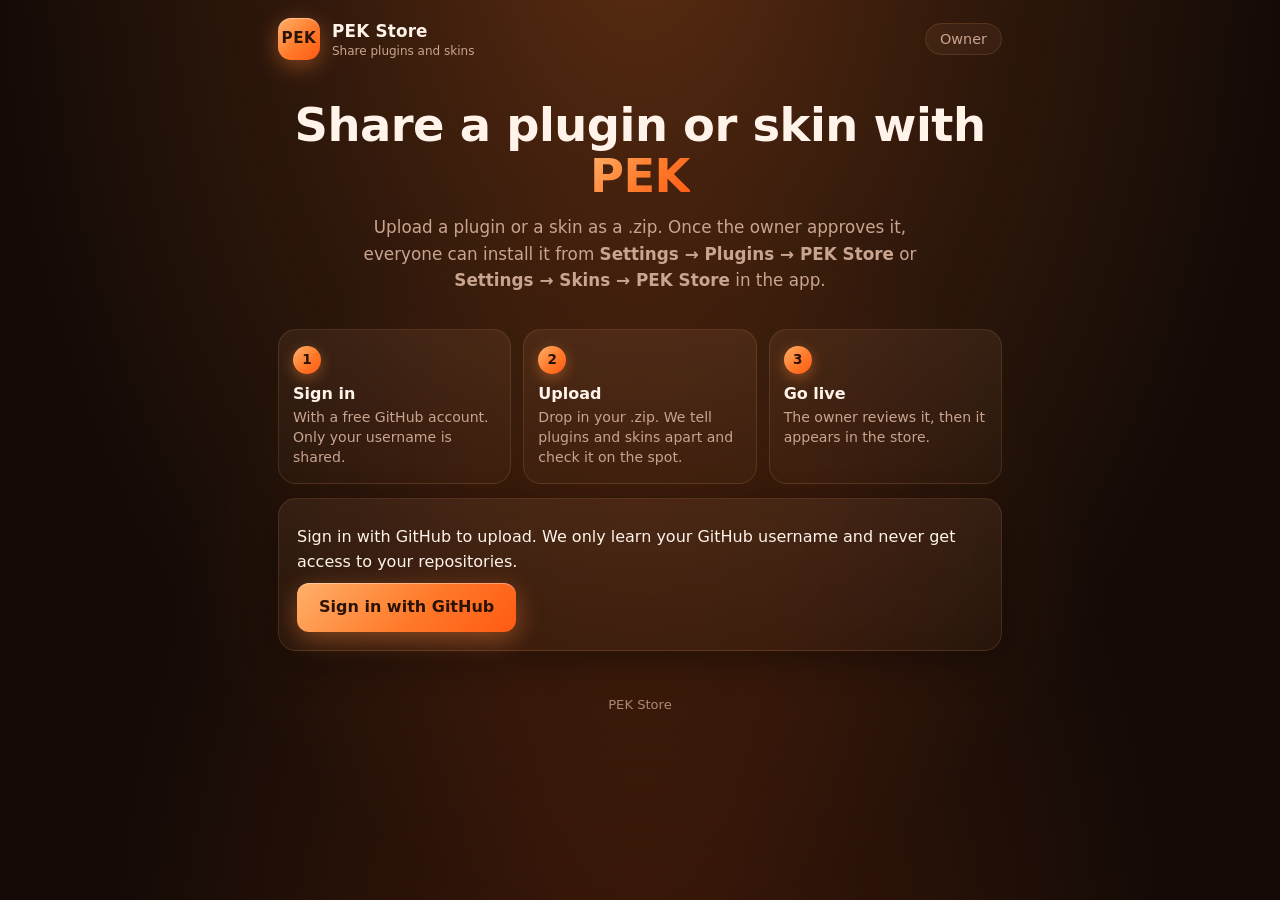
<file: index.html>
<!doctype html>
<html lang="en"><head>
<meta charset="utf-8"><meta name="viewport" content="width=device-width, initial-scale=1">
<meta name="theme-color" content="#140b07">
<title>Share a plugin or skin | PEK Store</title><link rel="stylesheet" href="style.css?v=3">
<link rel="icon" href="data:image/svg+xml,%3Csvg xmlns='http://www.w3.org/2000/svg' viewBox='0 0 64 64'%3E%3Crect width='64' height='64' rx='16' fill='%23ff7a2a'/%3E%3Ctext x='32' y='42' font-size='26' font-weight='900' text-anchor='middle' fill='%232a1205' font-family='sans-serif'%3EPEK%3C/text%3E%3C/svg%3E">
</head><body>
<header class="site-head">
  <a class="brand" href="./"><span class="logo">PEK</span><span><b>PEK Store</b><small>Share plugins and skins</small></span></a>
  <nav class="nav"><a href="owner.html">Owner</a></nav>
</header>
<main>
  <section class="hero">
    <h1>Share a plugin or skin with <span class="grad">PEK</span></h1>
    <p>Upload a plugin or a skin as a .zip. Once the owner approves it, everyone can install it from <b>Settings &rarr; Plugins &rarr; PEK Store</b> or <b>Settings &rarr; Skins &rarr; PEK Store</b> in the app.</p>
  </section>
  <section class="steps">
    <div class="step"><i>1</i><b>Sign in</b><span>With a free GitHub account. Only your username is shared.</span></div>
    <div class="step"><i>2</i><b>Upload</b><span>Drop in your .zip. We tell plugins and skins apart and check it on the spot.</span></div>
    <div class="step"><i>3</i><b>Go live</b><span>The owner reviews it, then it appears in the store.</span></div>
  </section>
  <div id="app"></div>
  <p class="foot">PEK Store</p>
</main>
<script src="config.js?v=3"></script><script src="plugin_zip.js?v=3"></script><script src="common.js?v=3"></script><script src="upload.js?v=3"></script>
</body></html>
</file>
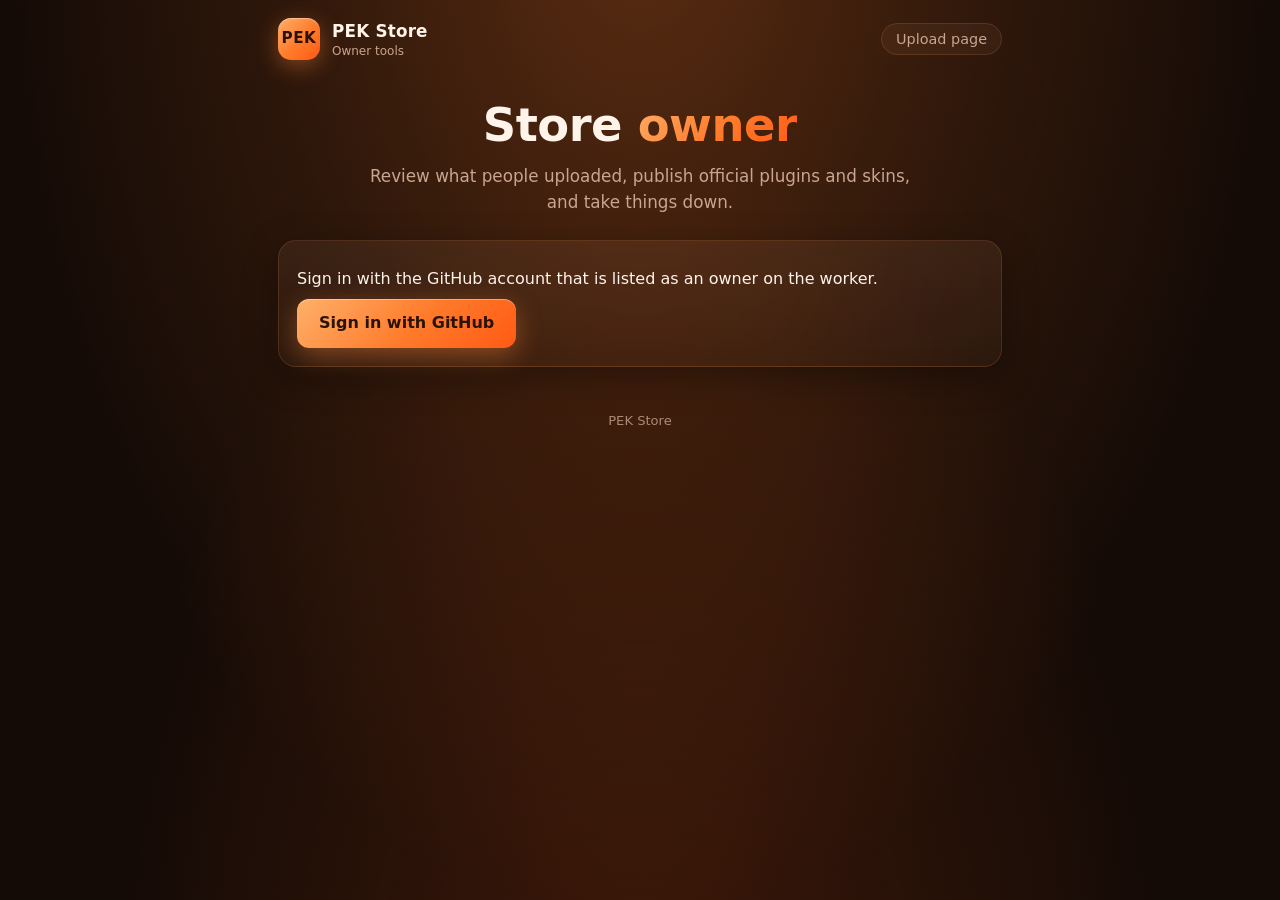
<file: owner.html>
<!doctype html>
<html lang="en"><head>
<meta charset="utf-8"><meta name="viewport" content="width=device-width, initial-scale=1">
<meta name="theme-color" content="#140b07">
<title>Owner | PEK Store</title><link rel="stylesheet" href="style.css?v=3">
<link rel="icon" href="data:image/svg+xml,%3Csvg xmlns='http://www.w3.org/2000/svg' viewBox='0 0 64 64'%3E%3Crect width='64' height='64' rx='16' fill='%23ff7a2a'/%3E%3Ctext x='32' y='42' font-size='26' font-weight='900' text-anchor='middle' fill='%232a1205' font-family='sans-serif'%3EPEK%3C/text%3E%3C/svg%3E">
</head><body>
<header class="site-head">
  <a class="brand" href="owner.html"><span class="logo">PEK</span><span><b>PEK Store</b><small>Owner tools</small></span></a>
  <nav class="nav"><a href="./">Upload page</a></nav>
</header>
<main>
  <section class="hero">
    <h1>Store <span class="grad">owner</span></h1>
    <p>Review what people uploaded, publish official plugins and skins, and take things down.</p>
  </section>
  <div id="app"></div>
  <p class="foot">PEK Store</p>
</main>
<script src="config.js?v=3"></script><script src="plugin_zip.js?v=3"></script><script src="common.js?v=3"></script><script src="owner.js?v=3"></script>
</body></html>
</file>
<file: style.css>
/* PEK Plugin Store: matches the app's "PEK Ember" skin (dark, radiant orange glow). */
:root {
  --bg:#140b07; --bg2:#1b0f0a; --surface:#26150d; --border:#3d2314;
  --text:#fff3ea; --muted:#c9a590; --accent:#ff8a3d; --glow:rgba(255,138,61,.40);
  --edge:rgba(255,170,110,.14); --fill:rgba(255,190,140,.06);
  --grad:linear-gradient(135deg,#ffb06a 0%,#ff7a2a 55%,#ff5a14 100%);
  --bad:#ff9a90; --good:#7bdc9a; --warn:#ffcf70; --r:18px;
}
* { box-sizing:border-box; }
html { background:var(--bg); color-scheme:dark; -webkit-text-size-adjust:100%; }
body { margin:0; min-height:100vh; color:var(--text); font:16px/1.55 system-ui,-apple-system,"Segoe UI",Roboto,sans-serif; }
body::before { content:""; position:fixed; inset:0; z-index:-1; pointer-events:none;
  background:radial-gradient(ellipse at 50% -10%,rgba(255,122,42,.30) 0%,rgba(255,122,42,.12) 38%,rgba(20,11,7,0) 72%),
             radial-gradient(ellipse at 50% 115%,rgba(255,90,20,.18) 0%,rgba(20,11,7,0) 60%); }
main { max-width:760px; margin:0 auto; padding:0 18px 72px; }
a { color:var(--accent); }
p { margin:8px 0; } .muted { color:var(--muted); }
::selection { background:rgba(255,138,61,.35); }

/* header */
.site-head { max-width:760px; margin:0 auto; padding:18px 18px 0; display:flex; align-items:center; justify-content:space-between; gap:12px; }
.brand { display:flex; align-items:center; gap:12px; text-decoration:none; color:var(--text); }
.logo { width:42px; height:42px; border-radius:13px; background:var(--grad); display:grid; place-items:center;
  font-weight:900; font-size:.95rem; letter-spacing:.5px; color:#2a1205; box-shadow:0 6px 22px var(--glow), inset 0 1px 0 rgba(255,255,255,.35); }
.brand b { font-size:1.05rem; letter-spacing:.2px; } .brand small { display:block; color:var(--muted); font-size:.75rem; margin-top:-3px; }
.nav a { font-size:.9rem; color:var(--muted); text-decoration:none; border:1px solid var(--edge); border-radius:99px; padding:7px 14px; background:var(--fill); }
.nav a:hover { color:var(--text); border-color:var(--accent); }

/* hero */
.hero { text-align:center; padding:40px 0 10px; }
.hero h1 { font-size:clamp(2rem,7vw,2.9rem); line-height:1.1; margin:0 0 12px; letter-spacing:-.5px; }
.grad { background:var(--grad); -webkit-background-clip:text; background-clip:text; color:transparent; -webkit-text-fill-color:transparent; }
.hero p { color:var(--muted); max-width:560px; margin:0 auto; font-size:1.05rem; }
h2 { font-size:1.15rem; margin:34px 0 10px; letter-spacing:.2px; }

/* steps */
.steps { display:grid; grid-template-columns:repeat(3,1fr); gap:12px; margin:26px 0 8px; }
.step { background:linear-gradient(180deg,rgba(255,190,140,.08),rgba(255,190,140,.03)); border:1px solid var(--edge); border-radius:var(--r); padding:16px 14px; }
.step i { font-style:normal; width:28px; height:28px; border-radius:50%; background:var(--grad); color:#2a1205; font-weight:800; display:grid; place-items:center; font-size:.85rem; margin-bottom:8px; box-shadow:0 4px 14px var(--glow); }
.step b { display:block; margin-bottom:2px; } .step span { color:var(--muted); font-size:.88rem; line-height:1.4; display:block; }
@media (max-width:560px) { .steps { grid-template-columns:1fr; } .step { display:grid; grid-template-columns:36px 1fr; column-gap:8px; align-items:start; } .step i { margin:0; grid-row:1 / span 2; } }

/* cards */
.card { background:linear-gradient(180deg,rgba(255,190,140,.08),rgba(255,190,140,.03)); border:1px solid var(--edge); border-radius:var(--r); padding:18px; margin:14px 0;
  box-shadow:0 10px 34px rgba(0,0,0,.35); -webkit-backdrop-filter:blur(10px); backdrop-filter:blur(10px); }
.row { display:flex; gap:14px; align-items:center; justify-content:space-between; flex-wrap:wrap; }
.ident { display:flex; align-items:center; gap:14px; min-width:0; flex:1 1 220px; } .ident > div { min-width:0; }
.avatar { flex:none; width:46px; height:46px; border-radius:14px; background:var(--grad); color:#2a1205; font-weight:900; font-size:1.2rem; display:grid; place-items:center; box-shadow:0 5px 18px var(--glow); }
.avatar.big { width:56px; height:56px; font-size:1.5rem; border-radius:16px; }
.card h2 { margin:0; }
.head { display:flex; align-items:center; gap:14px; margin-bottom:6px; }

/* buttons */
button, .btn { font:inherit; color:var(--text); background:var(--fill); border:1px solid var(--edge); border-radius:12px; padding:10px 18px; cursor:pointer; transition:transform .12s, border-color .15s, box-shadow .15s, filter .15s; }
button:hover { border-color:var(--accent); }
button.primary { color:#2a1205; font-weight:800; background:var(--grad); border:0; padding:12px 22px; box-shadow:0 8px 26px var(--glow), inset 0 1px 0 rgba(255,255,255,.35); }
button.primary:hover { transform:translateY(-1px); filter:brightness(1.07); box-shadow:0 10px 32px rgba(255,138,61,.55), inset 0 1px 0 rgba(255,255,255,.35); }
button.danger { color:var(--bad); } button.danger:hover { border-color:var(--bad); }
button:disabled { opacity:.45; cursor:default; transform:none; filter:none; }
button:focus-visible, input:focus-visible, a:focus-visible { outline:2px solid var(--accent); outline-offset:3px; }

/* messages and pills */
.msg { border-radius:14px; padding:12px 16px; margin:14px 0; border:1px solid var(--edge); background:var(--fill); }
.msg.bad { color:var(--bad); border-color:rgba(255,154,144,.5); background:rgba(255,100,90,.08); }
.msg.good { color:var(--good); border-color:rgba(123,220,154,.5); background:rgba(80,200,120,.08); }
.msg.warn { color:var(--warn); border-color:rgba(255,207,112,.5); background:rgba(255,200,90,.08); }
.msg ul { color:var(--text); }
.pill { display:inline-block; font-size:.74rem; font-weight:700; letter-spacing:.3px; border:1px solid var(--edge); border-radius:99px; padding:2px 10px; color:var(--muted); background:var(--fill); vertical-align:middle; }
.pill.pending { color:var(--warn); border-color:rgba(255,207,112,.5); } .pill.approved { color:var(--good); border-color:rgba(123,220,154,.5); }
ul { margin:8px 0; padding-left:20px; } li { margin:3px 0; } li::marker { color:var(--accent); }

/* skin colour swatches and the Plugin/Skin label */
.swatches { display:flex; gap:8px; margin:10px 0; } .sw { width:34px; height:34px; border-radius:11px; border:1px solid var(--edge); box-shadow:0 3px 10px rgba(0,0,0,.35); }
.pill.kind { color:var(--accent); border-color:rgba(255,138,61,.45); background:rgba(255,138,61,.08); }
h2 .pill { font-size:.7rem; margin-left:4px; }

/* drop zone */
.drop { text-align:center; padding:34px 18px; border:2px dashed rgba(255,138,61,.5); background:rgba(255,138,61,.06); transition:background .15s, border-color .15s, box-shadow .15s; }
.drop.over { background:rgba(255,138,61,.16); border-color:var(--accent); box-shadow:0 0 0 6px rgba(255,138,61,.12), 0 10px 34px var(--glow); }
.drop .big-icon { font-size:2.2rem; line-height:1; margin-bottom:6px; filter:drop-shadow(0 4px 12px var(--glow)); }

/* tabs */
.tabs { display:flex; gap:4px; margin:18px 0 6px; padding:5px; border-radius:16px; background:rgba(0,0,0,.28); border:1px solid var(--edge); }
.tabs button { flex:1 1 auto; border:0; background:transparent; border-radius:12px; padding:9px 8px; color:var(--muted); font-size:.9rem; white-space:nowrap; }
.tabs button[aria-selected=true] { background:var(--grad); color:#2a1205; font-weight:800; box-shadow:0 4px 16px var(--glow); }

pre { background:rgba(0,0,0,.4); border:1px solid var(--edge); border-radius:12px; padding:14px; overflow:auto; max-height:55vh; font-size:.85rem; white-space:pre-wrap; word-break:break-word; color:#ffe2cc; }
.files button { padding:3px 11px; margin-left:8px; font-size:.82rem; border-radius:9px; }
.foot { text-align:center; color:var(--muted); font-size:.82rem; margin-top:44px; opacity:.8; }

@media (prefers-reduced-motion:no-preference) { .card, .step, .hero { animation:rise .45s ease both; } .step:nth-child(2) { animation-delay:.06s; } .step:nth-child(3) { animation-delay:.12s; } }
@keyframes rise { from { opacity:0; transform:translateY(8px); } to { opacity:1; transform:none; } }
@media (prefers-reduced-motion:reduce) { * { transition:none !important; } }

.avatar.pic { background:var(--surface, #2a1a12); padding:0; overflow:hidden; }
.avatar.pic img { width:100%; height:100%; object-fit:cover; display:block; }
</file>
